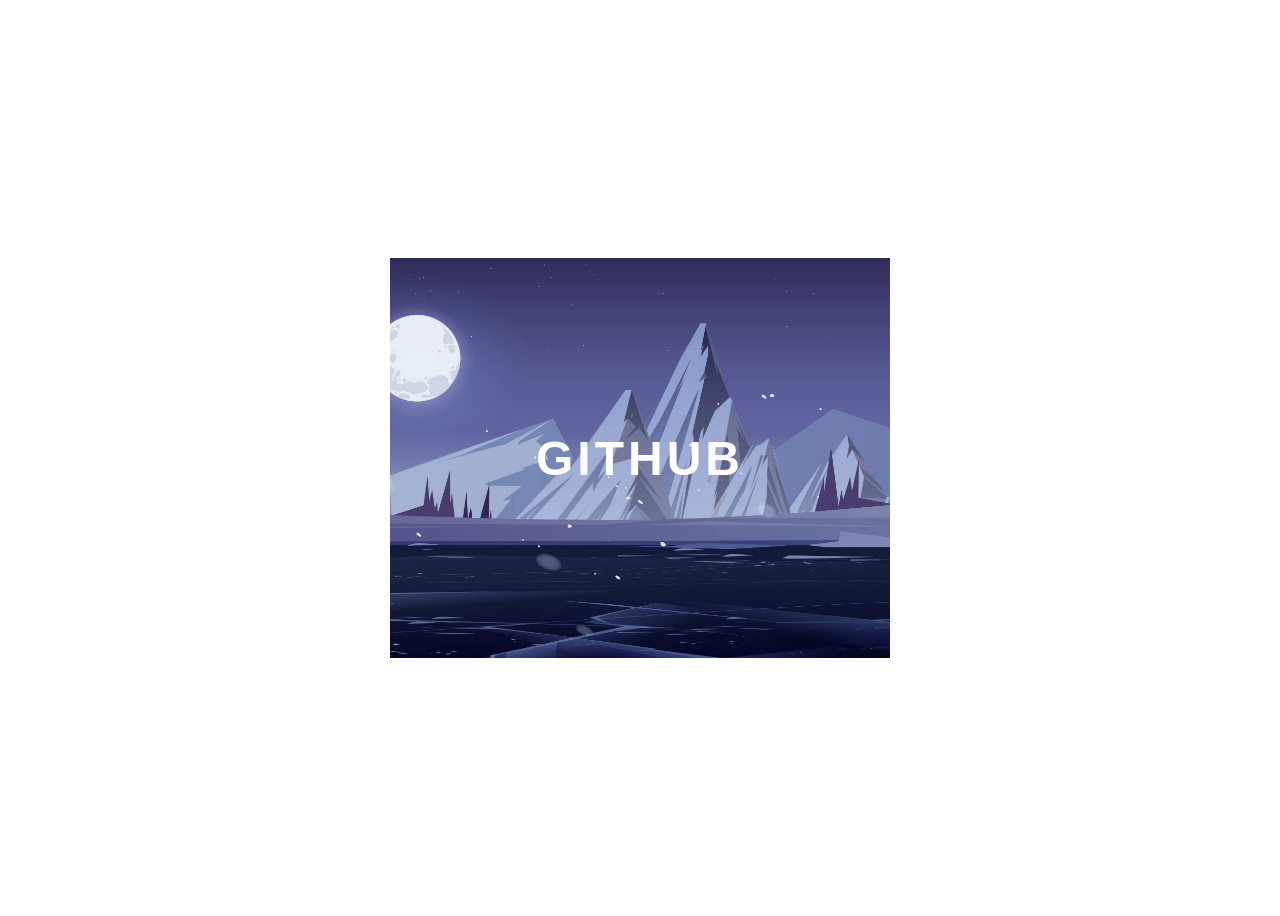
<file: Aula-1-card-com-css/index.html>
<!DOCTYPE html>
<html lang="pt-br">

<head>
    <meta charset="UTF-8">
    <meta http-equiv="X-UA-Compatible" content="IE=edge">
    <meta name="viewport" content="width=device-width, initial-scale=1.0">
    <link rel="stylesheet" href="./index.css">
    <title>Card com Css</title>
</head>

<body>
    <div class="container">
        <div class="card">
            <div class="card-wrapper">
                <h2>GITHUB</h2>
                <p>Veja meus projetos</p>
            </div>
        </div>
    </div>

</body>

</html>
</file>
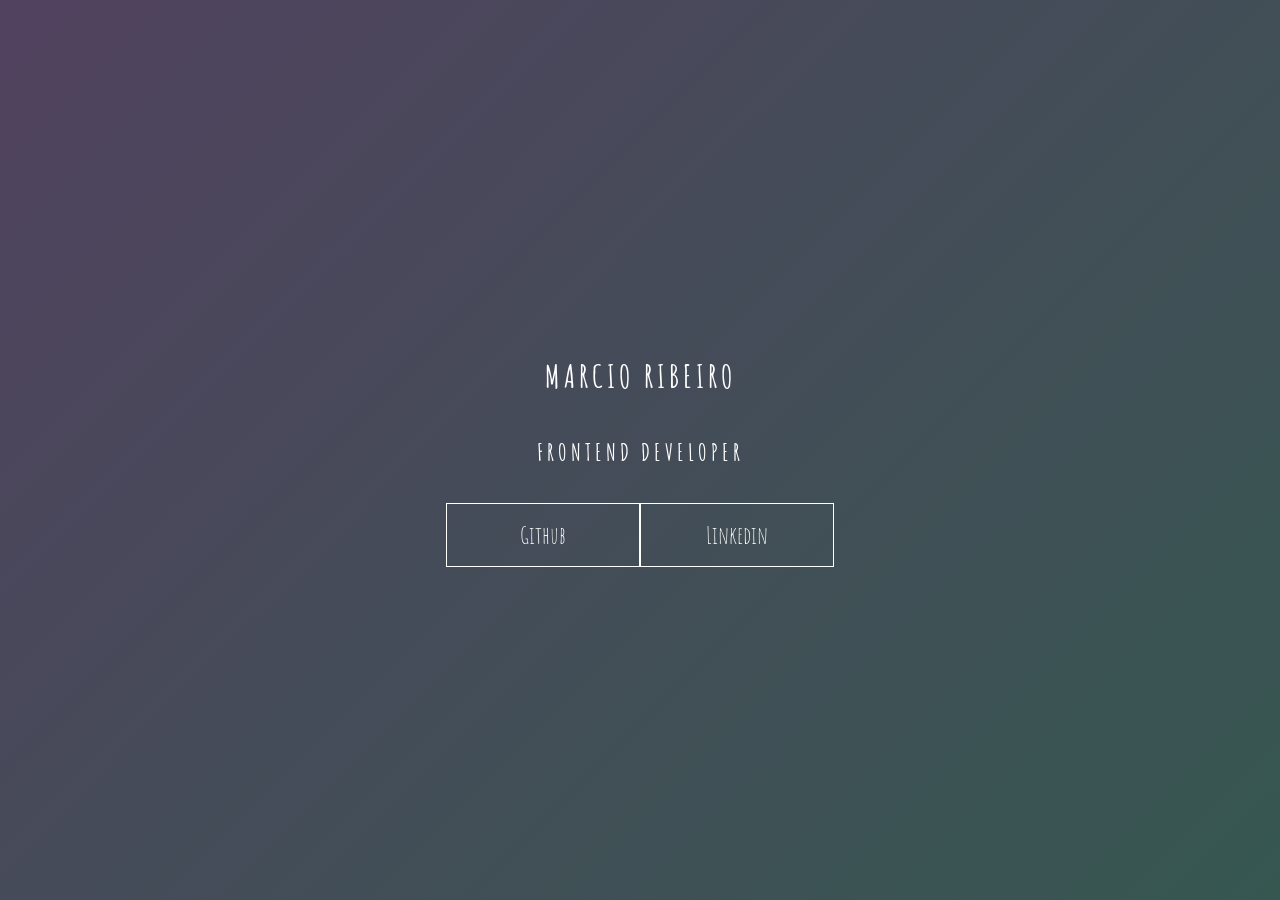
<file: Aula-3-landingPage-com-background-movel-com-css/index.html>
<!DOCTYPE html>
<html lang="pt-br">

<head>
    <meta charset="UTF-8">
    <meta http-equiv="X-UA-Compatible" content="IE=edge">
    <meta name="viewport" content="width=device-width, initial-scale=1.0">
    <link rel="stylesheet" href="./index.css">
    <title>LandinPage com Background Movel com Css</title>
</head>

<body>
    <div class="wrapper">
        <h1>Marcio Ribeiro</h1>
        <h2>Frontend Developer</h2>
        <div class="social-media">
            <a href="https://github.com/marciomaru">Github</a>
            <a href="https://linkedin.com/in/marciosousaribeiro">Linkedin</a>
        </div>
    </div>
</body>

</html>
</file>
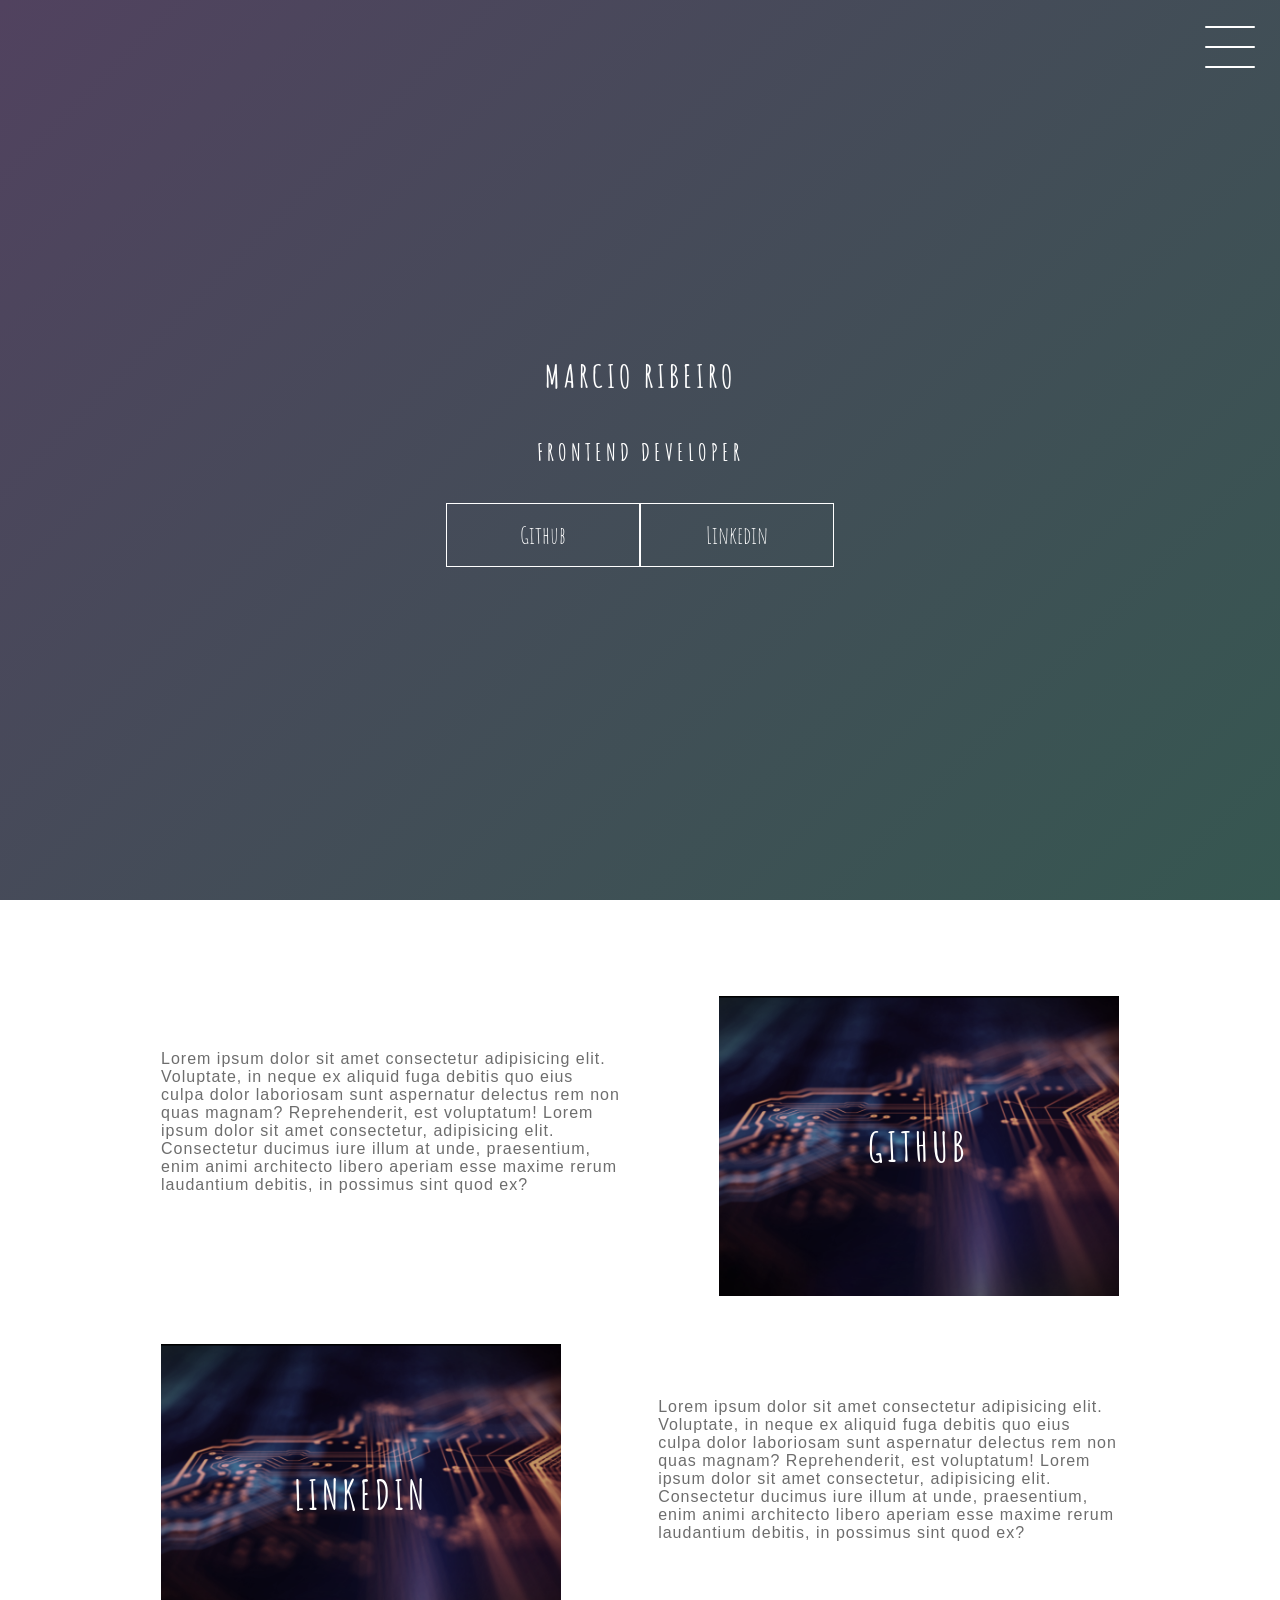
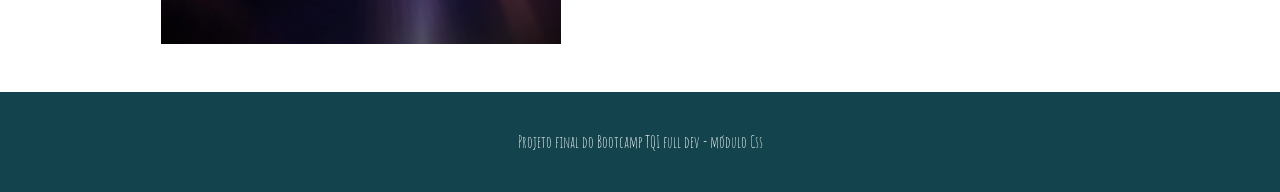
<file: Projeto-final/index.html>
<!DOCTYPE html>
<html lang="pt-br">

<head>
    <meta charset="UTF-8">
    <meta http-equiv="X-UA-Compatible" content="IE=edge">
    <meta name="viewport" content="width=device-width, initial-scale=1.0">
    <link rel="stylesheet" href="./index.css">
    <title>Projeto Final</title>
</head>

<body>
    <header class="header-wrapper">
        <div class="header">
            <div class="checkbox-container">
                <div class="checkbox-wrapper">
                    <input type="checkbox" id="toggle">
                    <label class="checkbox" for="toggle">
                        <div class="trace"></div>
                        <div class="trace"></div>
                        <div class="trace"></div>
                    </label>
                    <div class="menu"></div>
                    <nav class="menu-itens">
                        <ul>
                            <li>
                                <a href="#">Home</a>
                            </li>
                            <li>
                                <a href="#">Sobre</a>
                            </li>
                            <li>
                                <a href="#">Projetos</a>
                            </li>
                        </ul>
                    </nav>
                </div>
            </div>
        </div>
        <h1>Marcio Ribeiro</h1>
        <h2>Frontend Developer</h2>
        <div class="social-media">
            <a href="https://github.com/marciomaru">Github</a>
            <a href="https://linkedin.com/in/marciosousaribeiro">Linkedin</a>
        </div>
    </header>

    <main class="container">
        <div class="card-container">
            <div class="card-text">
                Lorem ipsum dolor sit amet consectetur adipisicing elit. Voluptate, in neque ex aliquid fuga debitis quo
                eius culpa dolor laboriosam sunt aspernatur delectus rem non quas magnam? Reprehenderit, est voluptatum!
                Lorem ipsum dolor sit amet consectetur, adipisicing elit. Consectetur ducimus iure illum at unde,
                praesentium, enim animi architecto libero aperiam esse maxime rerum laudantium debitis, in possimus sint
                quod ex?
            </div>
            <div class="card">
                <div class="card-wrapper">
                    <h2>GITHUB</h2>
                    <p>Veja meus projetos</p>
                </div>
            </div>
        </div>
        <div class="card-container">
            <div class="card">
                <div class="card-wrapper">
                    <h2>Linkedin</h2>
                    <p>Acompanhe minha carreira</p>
                </div>
            </div>
            <div class="card-text">
                Lorem ipsum dolor sit amet consectetur adipisicing elit. Voluptate, in neque ex aliquid fuga debitis quo
                eius culpa dolor laboriosam sunt aspernatur delectus rem non quas magnam? Reprehenderit, est voluptatum!
                Lorem ipsum dolor sit amet consectetur, adipisicing elit. Consectetur ducimus iure illum at unde,
                praesentium, enim animi architecto libero aperiam esse maxime rerum laudantium debitis, in possimus sint
                quod ex?
            </div>
        </div>
    </main>

    <footer class="footer">
        Projeto final do Bootcamp TQI full dev - módulo Css
    </footer>

</body>

</html>
</file>
<file: Aula-1-card-com-css/index.css>
body {
    font-family: sans-serif;
}

.container {
    width: 100%;
    height: 100vh;
    display: flex;
    justify-content: center;
    align-items: center;
}

.card {
    height: 25rem;
    width: 31.25rem;
    background-image: url("./gelada.jpg");
    background-position: center;
    background-repeat: no-repeat;
    background-size: cover;
    display: flex;
    justify-content: center;
    align-items: center;
    filter: grayscale(0.5);
    color: white;
    cursor: pointer;
    transition: 0.3s;
}

.card-wrapper {
    text-align: center;
    display: flex;
    flex-direction: column;
    justify-content: center;
    align-items: center;
    position: relative;
}

.card-wrapper::before {
    content: "";
    position: absolute;
    height: 6.25rem;
    width: 6.25rem;
    display: block;
    border: 0.063rem solid white;
    opacity: 0;
    transition: 0.3s;
}

.card-wrapper h2 {
    font-size: 3rem;
    text-transform: uppercase;
    letter-spacing: 0.25rem;
    margin: 0;
    transition: 0.3s;
}

.card-wrapper p {
    font-size: 0;
    visibility: hidden;
    opacity: 0;
    font-weight: bold;
    text-transform: uppercase;
    transition: 0.3s;
}

.card:hover {
    filter: unset;
}

.card:hover>.card-wrapper::before {
    height: 18.75rem;
    width: 25rem;
    opacity: 1;
}

.card:hover>.card-wrapper p {
    opacity: 1;
    visibility: visible;
    font-size: 0.875rem;
}
</file>
<file: Aula-3-landingPage-com-background-movel-com-css/index.css>
@import url('https://fonts.googleapis.com/css2?family=Amatic+SC:wght@400;700&family=Roboto:wght@400;700&display=swap');

body {
    margin: 0;
    padding: 0;
    color: white;
    font-family: 'Amatic SC', sans-serif;
}

.wrapper {
    height: 100vh;
    width: 100%;
    background: linear-gradient(-45deg, #2e1437, #13444d, #2d5e4c, #51425f);
    background-size: 400% 400%;
    display: flex;
    flex-direction: column;
    justify-content: center;
    align-items: center;
    animation: backgroundTransition 8s ease-in-out infinite;
}

h1 {
    text-transform: uppercase;
    letter-spacing: 4px;
}

h2 {
    text-transform: uppercase;
    letter-spacing: 4px;
}

.social-media {
    margin-top: 1rem;
    display: flex;
}

.social-media a {
    text-decoration: none;
    color: white;
    font-size: 24px;
    padding: 1rem 4rem;
    border: 1px solid white;
    min-width: 4rem;
    display: flex;
    justify-content: center;
    align-items: center;
    transition: .5s cubic-bezier(0.55, 0.025, 0.675, 0.97);
}

.social-media a:hover {
    color: #2e1437;
    background-color: white;
}

@keyframes backgroundTransition {
    0% {
        background-position: 0% 80%;
    }

    50% {
        background-position: 80% 100%;
    }

    100% {
        background-position: 0% 80%;
    }
}
</file>
<file: Projeto-final/index.css>
@import url('https://fonts.googleapis.com/css2?family=Amatic+SC:wght@400;700&family=Roboto:wght@400;700&display=swap');

body {
    margin: 0;
    padding: 0;
    color: white;
    font-family: 'Amatic SC', sans-serif;
    display: flex;
    flex-direction: column;
}

/* Header */

.header-wrapper {
    height: 100vh;
    width: 100vw;
    background: linear-gradient(-45deg, #2e1437, #13444d, #2d5e4c, #51425f);
    background-size: 400% 400%;
    display: flex;
    flex-direction: column;
    justify-content: center;
    align-items: center;
    animation: backgroundTransition 8s ease-in-out infinite;
    position: relative;
}

h1 {
    text-transform: uppercase;
    letter-spacing: 4px;
}

h2 {
    text-transform: uppercase;
    letter-spacing: 4px;
}

.social-media {
    margin-top: 1rem;
    display: flex;
}

.social-media a {
    text-decoration: none;
    color: white;
    font-size: 24px;
    padding: 1rem 4rem;
    border: 1px solid white;
    min-width: 4rem;
    display: flex;
    justify-content: center;
    align-items: center;
    transition: .5s cubic-bezier(0.55, 0.025, 0.675, 0.97);
}

a:hover {
    color: #2e1437;
    background-color: white;
}

@keyframes backgroundTransition {
    0% {
        background-position: 0% 80%;
    }

    50% {
        background-position: 80% 100%;
    }

    100% {
        background-position: 0% 80%;
    }
}

/* MENU HAMBURGUER */

.checkbox-container {
    display: flex;
    justify-content: center;
    align-items: center;
}

.checkbox {
    width: 100px;
    height: 100px;
    display: flex;
    justify-content: center;
    position: absolute;
    cursor: pointer;
    top: 0;
    right: 0;
    z-index: 9999;
    transition: 400ms ease-in-out 0;
}

.checkbox .trace {
    width: 50px;
    height: 2px;
    background-color: white;
    position: absolute;
    border-radius: 4px;
    transition: 0.5s ease-in-out;
}

.checkbox .trace:nth-child(1) {
    top: 26px;
    transform: rotate(0);
}

.checkbox .trace:nth-child(2) {
    top: 46px;
    transform: rotate(0);
}

.checkbox .trace:nth-child(3) {
    top: 66px;
    transform: rotate(0);
}

#toggle {
    display: none;
}

/*#toggle:checked+.checkbox .trace:nth-child(1) {
    transform: rotate(45deg);
    top: 2.938rem;
}

#toggle:checked+.checkbox .trace:nth-child(2) {
    transform: translateX(-6.25rem);
    top: 1.875rem;
    visibility: hidden;
    opacity: 0;
}

#toggle:checked+.checkbox .trace:nth-child(3) {
    transform: rotate(-45deg);
    top: 3rem;
}*/

/* MENU */

.menu {
    position: absolute;
    top: 28px;
    right: 30px;
    height: 40px;
    width: 40px;
    border-radius: 50%;
    border: 1px solid white;
    background-color: transparent;
    box-shadow: 0px 0px 0px 0px white;
    z-index: -1;
    transition: 400ms ease-in-out 0s;
}

.menu-itens {
    position: fixed;
    top: 0;
    left: 0;
    width: 100%;
    height: 100vh;
    display: flex;
    justify-content: center;
    align-items: center;
    z-index: 2;
    opacity: 0;
    visibility: hidden;
    transition: 400ms ease-in-out 0s;
}

.menu-itens ul {
    list-style-type: none;
}

.menu-itens ul li a {
    margin: 10px 0;
    color: #2e1437;
    text-decoration: none;
    text-transform: uppercase;
    letter-spacing: 4px;
    font-size: 40px;
}

/* ANIMAÇÃO DO MENU */

#toggle:checked+.checkbox .trace:nth-child(1) {
    transform: rotate(45deg);
    top: 47px;
    background-color: #2e1437;
}

#toggle:checked+.checkbox .trace:nth-child(2) {
    transform: translateX(-100px);
    top: 30px;
    visibility: hidden;
    opacity: 0;
}

#toggle:checked+.checkbox .trace:nth-child(3) {
    transform: rotate(-45deg);
    background-color: #2e1437;
    top: 48px;
}

#toggle:checked+.checkbox {
    background-color: white;
}

#toggle:checked~.menu {
    box-shadow: 0px 0px 0px 100vmax white;
    z-index: 1;
}

#toggle:checked~.menu-itens {
    visibility: visible;
    opacity: 1;
}

/* CARDS */

.container {
    width: 100%;
    height: auto;
    display: flex;
    flex-direction: column;
    justify-content: space-evenly;
    align-items: center;
    margin: 3rem 0;
}

.card-container {
    display: flex;
    align-items: center;
    justify-content: space-evenly;
    width: 90%;
}

.card {
    height: 300px;
    width: 400px;
    background-image: url("./images/fundo-ti.png");
    background-position: center;
    background-repeat: no-repeat;
    background-size: cover;
    display: flex;
    justify-content: center;
    align-items: center;
    filter: grayscale(0.5);
    color: white;
    cursor: pointer;
    transition: 0.3s;
    margin: 3rem 0 0 0;
}

.card-text {
    width: 40%;
    font-family: sans-serif;
    letter-spacing: 1px;
    color: rgb(109, 109, 109);
}

.card-wrapper {
    text-align: center;
    display: flex;
    flex-direction: column;
    justify-content: center;
    align-items: center;
    position: relative;
}

.card-wrapper::before {
    content: "";
    position: absolute;
    height: 100px;
    width: 100px;
    display: block;
    border: 1px solid white;
    opacity: 0;
    transition: 0.3s;
}

.card-wrapper h2 {
    font-size: 40px;
    text-transform: uppercase;
    letter-spacing: 4px;
    margin: 0;
    transition: 0.3s;
}

.card-wrapper p {
    font-size: 0;
    visibility: hidden;
    opacity: 0;
    font-weight: bold;
    text-transform: uppercase;
    transition: 0.3s;
}

.card:hover {
    filter: unset;
}

.card:hover>.card-wrapper::before {
    height: 250px;
    width: 350px;
    opacity: 1;
}

.card:hover>.card-wrapper p {
    opacity: 1;
    visibility: visible;
    font-size: 14px;
}

/* Footer */

.footer {
    height: 100px;
    width: 100%;
    display: flex;
    align-items: center;
    justify-content: center;
    background-color: #13444d;
    color: white;
}

/* REPONSIVO */

@media (max-width: 800px) {
    .social-media {
        display: flex;
        flex-direction: column;
    }

    .container {
        margin-top: 0;
    }

    .card-container {
        flex-direction: column;
    }

    .container .card-container:nth-child(1),
    .container .card-container:nth-child(3) {
        flex-direction: column-reverse;
    }

    .card {
        height: 250px;
        width: 250px;
    }

    .card-text {
        width: 90%;
        margin-top: 2rem;
        text-align: center;
    }

    .card:hover>.card-wrapper::before {
        height: 190px;
        width: 190px;
    }
}
</file>
